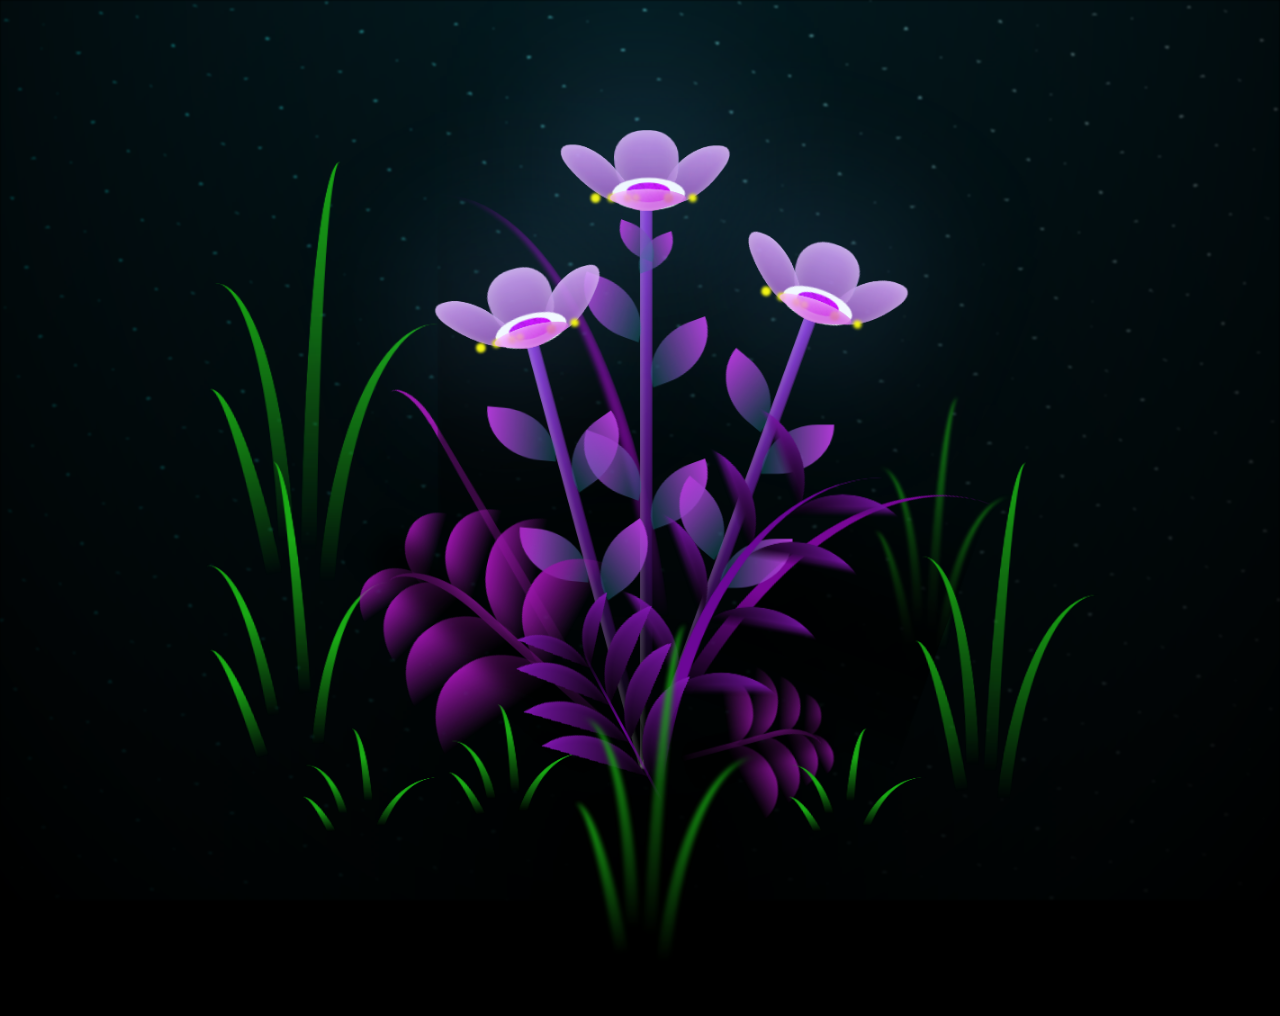
<file: flowers/purple-flowers.html>
<!DOCTYPE html>
<html lang="en">

<head>
  <meta charset="UTF-8" />
  <meta name="viewport" content="width=device-width, initial-scale=1.0" />
  <link rel="stylesheet" href="purple-flowers.css" />
  <link rel="icon" href="/assets/flower.ico" />
  <title>Flowers</title>
</head>
<br>

<body>

  <body class="not-loaded">
    <div class="night"></div>
    <div class="flowers">
      <div class="flower flower--1">
        <div class="flower__leafs flower__leafs--1">
          <div class="flower__leaf flower__leaf--1"></div>
          <div class="flower__leaf flower__leaf--2"></div>
          <div class="flower__leaf flower__leaf--3"></div>
          <div class="flower__leaf flower__leaf--4"></div>
          <div class="flower__white-circle"></div>

          <div class="flower__light flower__light--1"></div>
          <div class="flower__light flower__light--2"></div>
          <div class="flower__light flower__light--3"></div>
          <div class="flower__light flower__light--4"></div>
          <div class="flower__light flower__light--5"></div>
          <div class="flower__light flower__light--6"></div>
          <div class="flower__light flower__light--7"></div>
          <div class="flower__light flower__light--8"></div>
        </div>
        <div class="flower__line">
          <div class="flower__line__leaf flower__line__leaf--1"></div>
          <div class="flower__line__leaf flower__line__leaf--2"></div>
          <div class="flower__line__leaf flower__line__leaf--3"></div>
          <div class="flower__line__leaf flower__line__leaf--4"></div>
          <div class="flower__line__leaf flower__line__leaf--5"></div>
          <div class="flower__line__leaf flower__line__leaf--6"></div>
        </div>
      </div>

      <div class="flower flower--2">
        <div class="flower__leafs flower__leafs--2">
          <div class="flower__leaf flower__leaf--1"></div>
          <div class="flower__leaf flower__leaf--2"></div>
          <div class="flower__leaf flower__leaf--3"></div>
          <div class="flower__leaf flower__leaf--4"></div>
          <div class="flower__white-circle"></div>

          <div class="flower__light flower__light--1"></div>
          <div class="flower__light flower__light--2"></div>
          <div class="flower__light flower__light--3"></div>
          <div class="flower__light flower__light--4"></div>
          <div class="flower__light flower__light--5"></div>
          <div class="flower__light flower__light--6"></div>
          <div class="flower__light flower__light--7"></div>
          <div class="flower__light flower__light--8"></div>
        </div>
        <div class="flower__line">
          <div class="flower__line__leaf flower__line__leaf--1"></div>
          <div class="flower__line__leaf flower__line__leaf--2"></div>
          <div class="flower__line__leaf flower__line__leaf--3"></div>
          <div class="flower__line__leaf flower__line__leaf--4"></div>
        </div>
      </div>

      <div class="flower flower--3">
        <div class="flower__leafs flower__leafs--3">
          <div class="flower__leaf flower__leaf--1"></div>
          <div class="flower__leaf flower__leaf--2"></div>
          <div class="flower__leaf flower__leaf--3"></div>
          <div class="flower__leaf flower__leaf--4"></div>
          <div class="flower__white-circle"></div>

          <div class="flower__light flower__light--1"></div>
          <div class="flower__light flower__light--2"></div>
          <div class="flower__light flower__light--3"></div>
          <div class="flower__light flower__light--4"></div>
          <div class="flower__light flower__light--5"></div>
          <div class="flower__light flower__light--6"></div>
          <div class="flower__light flower__light--7"></div>
          <div class="flower__light flower__light--8"></div>
        </div>
        <div class="flower__line">
          <div class="flower__line__leaf flower__line__leaf--1"></div>
          <div class="flower__line__leaf flower__line__leaf--2"></div>
          <div class="flower__line__leaf flower__line__leaf--3"></div>
          <div class="flower__line__leaf flower__line__leaf--4"></div>
        </div>
      </div>

      <div class="grow-ans" style="--d: 1.2s">
        <div class="flower__g-long">
          <div class="flower__g-long__top"></div>
          <div class="flower__g-long__bottom"></div>
        </div>
      </div>

      <div class="growing-grass">
        <div class="flower__grass flower__grass--1">
          <div class="flower__grass--top"></div>
          <div class="flower__grass--bottom"></div>
          <div class="flower__grass__leaf flower__grass__leaf--1"></div>
          <div class="flower__grass__leaf flower__grass__leaf--2"></div>
          <div class="flower__grass__leaf flower__grass__leaf--3"></div>
          <div class="flower__grass__leaf flower__grass__leaf--4"></div>
          <div class="flower__grass__leaf flower__grass__leaf--5"></div>
          <div class="flower__grass__leaf flower__grass__leaf--6"></div>
          <div class="flower__grass__leaf flower__grass__leaf--7"></div>
          <div class="flower__grass__leaf flower__grass__leaf--8"></div>
          <div class="flower__grass__overlay"></div>
        </div>
      </div>

      <div class="growing-grass">
        <div class="flower__grass flower__grass--2">
          <div class="flower__grass--top"></div>
          <div class="flower__grass--bottom"></div>
          <div class="flower__grass__leaf flower__grass__leaf--1"></div>
          <div class="flower__grass__leaf flower__grass__leaf--2"></div>
          <div class="flower__grass__leaf flower__grass__leaf--3"></div>
          <div class="flower__grass__leaf flower__grass__leaf--4"></div>
          <div class="flower__grass__leaf flower__grass__leaf--5"></div>
          <div class="flower__grass__leaf flower__grass__leaf--6"></div>
          <div class="flower__grass__leaf flower__grass__leaf--7"></div>
          <div class="flower__grass__leaf flower__grass__leaf--8"></div>
          <div class="flower__grass__overlay"></div>
        </div>
      </div>

      <div class="grow-ans" style="--d: 2.4s">
        <div class="flower__g-right flower__g-right--1">
          <div class="leaf"></div>
        </div>
      </div>

      <div class="grow-ans" style="--d: 2.8s">
        <div class="flower__g-right flower__g-right--2">
          <div class="leaf"></div>
        </div>
      </div>

      <div class="grow-ans" style="--d: 2.8s">
        <div class="flower__g-front">
          <div class="flower__g-front__leaf-wrapper flower__g-front__leaf-wrapper--1">
            <div class="flower__g-front__leaf"></div>
          </div>
          <div class="flower__g-front__leaf-wrapper flower__g-front__leaf-wrapper--2">
            <div class="flower__g-front__leaf"></div>
          </div>
          <div class="flower__g-front__leaf-wrapper flower__g-front__leaf-wrapper--3">
            <div class="flower__g-front__leaf"></div>
          </div>
          <div class="flower__g-front__leaf-wrapper flower__g-front__leaf-wrapper--4">
            <div class="flower__g-front__leaf"></div>
          </div>
          <div class="flower__g-front__leaf-wrapper flower__g-front__leaf-wrapper--5">
            <div class="flower__g-front__leaf"></div>
          </div>
          <div class="flower__g-front__leaf-wrapper flower__g-front__leaf-wrapper--6">
            <div class="flower__g-front__leaf"></div>
          </div>
          <div class="flower__g-front__leaf-wrapper flower__g-front__leaf-wrapper--7">
            <div class="flower__g-front__leaf"></div>
          </div>
          <div class="flower__g-front__leaf-wrapper flower__g-front__leaf-wrapper--8">
            <div class="flower__g-front__leaf"></div>
          </div>
          <div class="flower__g-front__line"></div>
        </div>
      </div>

      <div class="grow-ans" style="--d: 3.2s">
        <div class="flower__g-fr">
          <div class="leaf"></div>
          <div class="flower__g-fr__leaf flower__g-fr__leaf--1"></div>
          <div class="flower__g-fr__leaf flower__g-fr__leaf--2"></div>
          <div class="flower__g-fr__leaf flower__g-fr__leaf--3"></div>
          <div class="flower__g-fr__leaf flower__g-fr__leaf--4"></div>
          <div class="flower__g-fr__leaf flower__g-fr__leaf--5"></div>
          <div class="flower__g-fr__leaf flower__g-fr__leaf--6"></div>
          <div class="flower__g-fr__leaf flower__g-fr__leaf--7"></div>
          <div class="flower__g-fr__leaf flower__g-fr__leaf--8"></div>
        </div>
      </div>

      <div class="long-g long-g--0">
        <div class="grow-ans" style="--d: 3s">
          <div class="leaf leaf--0"></div>
        </div>
        <div class="grow-ans" style="--d: 2.2s">
          <div class="leaf leaf--1"></div>
        </div>
        <div class="grow-ans" style="--d: 3.4s">
          <div class="leaf leaf--2"></div>
        </div>
        <div class="grow-ans" style="--d: 3.6s">
          <div class="leaf leaf--3"></div>
        </div>
      </div>

      <div class="long-g long-g--1">
        <div class="grow-ans" style="--d: 3.6s">
          <div class="leaf leaf--0"></div>
        </div>
        <div class="grow-ans" style="--d: 3.8s">
          <div class="leaf leaf--1"></div>
        </div>
        <div class="grow-ans" style="--d: 4s">
          <div class="leaf leaf--2"></div>
        </div>
        <div class="grow-ans" style="--d: 4.2s">
          <div class="leaf leaf--3"></div>
        </div>
      </div>

      <div class="long-g long-g--2">
        <div class="grow-ans" style="--d: 4s">
          <div class="leaf leaf--0"></div>
        </div>
        <div class="grow-ans" style="--d: 4.2s">
          <div class="leaf leaf--1"></div>
        </div>
        <div class="grow-ans" style="--d: 4.4s">
          <div class="leaf leaf--2"></div>
        </div>
        <div class="grow-ans" style="--d: 4.6s">
          <div class="leaf leaf--3"></div>
        </div>
      </div>

      <div class="long-g long-g--3">
        <div class="grow-ans" style="--d: 4s">
          <div class="leaf leaf--0"></div>
        </div>
        <div class="grow-ans" style="--d: 4.2s">
          <div class="leaf leaf--1"></div>
        </div>
        <div class="grow-ans" style="--d: 3s">
          <div class="leaf leaf--2"></div>
        </div>
        <div class="grow-ans" style="--d: 3.6s">
          <div class="leaf leaf--3"></div>
        </div>
      </div>

      <div class="long-g long-g--4">
        <div class="grow-ans" style="--d: 4s">
          <div class="leaf leaf--0"></div>
        </div>
        <div class="grow-ans" style="--d: 4.2s">
          <div class="leaf leaf--1"></div>
        </div>
        <div class="grow-ans" style="--d: 3s">
          <div class="leaf leaf--2"></div>
        </div>
        <div class="grow-ans" style="--d: 3.6s">
          <div class="leaf leaf--3"></div>
        </div>
      </div>

      <div class="long-g long-g--5">
        <div class="grow-ans" style="--d: 4s">
          <div class="leaf leaf--0"></div>
        </div>
        <div class="grow-ans" style="--d: 4.2s">
          <div class="leaf leaf--1"></div>
        </div>
        <div class="grow-ans" style="--d: 3s">
          <div class="leaf leaf--2"></div>
        </div>
        <div class="grow-ans" style="--d: 3.6s">
          <div class="leaf leaf--3"></div>
        </div>
      </div>

      <div class="long-g long-g--6">
        <div class="grow-ans" style="--d: 4.2s">
          <div class="leaf leaf--0"></div>
        </div>
        <div class="grow-ans" style="--d: 4.4s">
          <div class="leaf leaf--1"></div>
        </div>
        <div class="grow-ans" style="--d: 4.6s">
          <div class="leaf leaf--2"></div>
        </div>
        <div class="grow-ans" style="--d: 4.8s">
          <div class="leaf leaf--3"></div>
        </div>
      </div>

      <div class="long-g long-g--7">
        <div class="grow-ans" style="--d: 3s">
          <div class="leaf leaf--0"></div>
        </div>
        <div class="grow-ans" style="--d: 3.2s">
          <div class="leaf leaf--1"></div>
        </div>
        <div class="grow-ans" style="--d: 3.5s">
          <div class="leaf leaf--2"></div>
        </div>
        <div class="grow-ans" style="--d: 3.6s">
          <div class="leaf leaf--3"></div>
        </div>
      </div>
    </div>
  </body>
  <script src="purple-flowers.js"></script>
</body>

</html>
</file>
<file: flowers/purple-flowers.css>
*,
*::after,
*::before {
  padding: 0;
  margin: 0;
  box-sizing: border-box;
}

:root {
  --dark-color: #000000;
}

body {
  display: flex;
  align-items: flex-end;
  justify-content: center;
  min-height: 100vh;
  background-color: var(--dark-color);
  overflow: hidden;
  perspective: 1000px;
  padding: 50px 0px;
}

.night {
  position: fixed;
  left: 50%;
  top: 0;
  transform: translateX(-50%);
  width: 100%;
  height: 100%;

  filter: blur(0.1vmin);
  background-image: radial-gradient(
      ellipse at top,
      transparent 0%,
      var(--dark-color)
    ),
    radial-gradient(
      ellipse at bottom,
      var(--dark-color),
      rgba(30, 196, 238, 0.2)
    ),
    repeating-linear-gradient(
      220deg,
      black 0px,
      black 19px,
      transparent 19px,
      transparent 22px
    ),
    repeating-linear-gradient(
      189deg,
      black 0px,
      black 19px,
      transparent 19px,
      transparent 22px
    ),
    repeating-linear-gradient(
      148deg,
      black 0px,
      black 19px,
      transparent 19px,
      transparent 22px
    ),
    linear-gradient(90deg, #04fcf8, #f0f0f0);
}

.flowers {
  position: relative;
  transform: scale(0.9);
}

.title {
  position: fixed;
  left: 50%;
  top: 7%;
  transform: translate(-50%, -50%);
  z-index: 10; /* Coloca o texto em uma camada superior */
  color: white; /* Define a cor branca */
  display: flex;
  justify-content: center;
  align-items: center;
  text-align: center;
  filter: blur(0.1vmin);
  font-size: 2rem; /* Tamanho da fonte maior para visibilidade */
  padding: 20px; /* Adiciona espaço ao redor do texto */
}


.flower {
  position: absolute;
  bottom: 10vmin;
  transform-origin: bottom center;
  z-index: 10;
  --fl-speed: 0.8s;
}
.flower--1 {
  animation: moving-flower-1 4s linear infinite;
}
.flower--1 .flower__line {
  height: 70vmin;
  animation-delay: 0.3s;
}
.flower--1 .flower__line__leaf--1 {
  animation: blooming-leaf-right var(--fl-speed) 1.6s backwards;
}
.flower--1 .flower__line__leaf--2 {
  animation: blooming-leaf-right var(--fl-speed) 1.4s backwards;
}
.flower--1 .flower__line__leaf--3 {
  animation: blooming-leaf-left var(--fl-speed) 1.2s backwards;
}
.flower--1 .flower__line__leaf--4 {
  animation: blooming-leaf-left var(--fl-speed) 1s backwards;
}
.flower--1 .flower__line__leaf--5 {
  animation: blooming-leaf-right var(--fl-speed) 1.8s backwards;
}
.flower--1 .flower__line__leaf--6 {
  animation: blooming-leaf-left var(--fl-speed) 2s backwards;
}
.flower--2 {
  left: 50%;
  transform: rotate(20deg);
  animation: moving-flower-2 4s linear infinite;
}
.flower--2 .flower__line {
  height: 60vmin;
  animation-delay: 0.6s;
}
.flower--2 .flower__line__leaf--1 {
  animation: blooming-leaf-right var(--fl-speed) 1.9s backwards;
}
.flower--2 .flower__line__leaf--2 {
  animation: blooming-leaf-right var(--fl-speed) 1.7s backwards;
}
.flower--2 .flower__line__leaf--3 {
  animation: blooming-leaf-left var(--fl-speed) 1.5s backwards;
}
.flower--2 .flower__line__leaf--4 {
  animation: blooming-leaf-left var(--fl-speed) 1.3s backwards;
}
.flower--3 {
  left: 50%;
  transform: rotate(-15deg);
  animation: moving-flower-3 4s linear infinite;
}
.flower--3 .flower__line {
  animation-delay: 0.9s;
}
.flower--3 .flower__line__leaf--1 {
  animation: blooming-leaf-right var(--fl-speed) 2.5s backwards;
}
.flower--3 .flower__line__leaf--2 {
  animation: blooming-leaf-right var(--fl-speed) 2.3s backwards;
}
.flower--3 .flower__line__leaf--3 {
  animation: blooming-leaf-left var(--fl-speed) 2.1s backwards;
}
.flower--3 .flower__line__leaf--4 {
  animation: blooming-leaf-left var(--fl-speed) 1.9s backwards;
}
.flower__leafs {
  position: relative;
  animation: blooming-flower 2s backwards;
}
.flower__leafs--1 {
  animation-delay: 1.1s;
}
.flower__leafs--2 {
  animation-delay: 1.4s;
}
.flower__leafs--3 {
  animation-delay: 1.7s;
}
.flower__leafs::after {
  content: "";
  position: absolute;
  left: 0;
  top: 0;
  transform: translate(-50%, -100%);
  width: 8vmin;
  height: 8vmin;
  background-color: #6bb8ff;
  filter: blur(10vmin);
}
.flower__leaf {
  position: absolute;
  bottom: 0;
  left: 50%;
  width: 8vmin;
  height: 11vmin;
  border-radius: 51% 49% 47% 53%/44% 45% 55% 69%;
  background-color: #6bb8ff;
  background-image: linear-gradient(to top, #9854b8, #e0a7ff);
  transform-origin: bottom center;
  opacity: 0.9;
  box-shadow: inset 0 0 2vmin rgba(255, 255, 255, 0.5);
}
.flower__leaf--1 {
  transform: translate(-10%, 1%) rotateY(40deg) rotateX(-50deg);
}
.flower__leaf--2 {
  transform: translate(-50%, -4%) rotateX(40deg);
}
.flower__leaf--3 {
  transform: translate(-90%, 0%) rotateY(45deg) rotateX(50deg);
}
.flower__leaf--4 {
  width: 8vmin;
  height: 8vmin;
  transform-origin: bottom left;
  border-radius: 4vmin 10vmin 4vmin 4vmin;
  transform: translate(0%, 18%) rotateX(70deg) rotate(-43deg);
  background-image: linear-gradient(to top, #c439d6, #f5a7ff);
  z-index: 1;
  opacity: 0.8;
}
.flower__white-circle {
  position: absolute;
  left: -3.5vmin;
  top: -3vmin;
  width: 9vmin;
  height: 4vmin;
  border-radius: 50%;
  background-color: #fff;
}
.flower__white-circle::after {
  content: "";
  position: absolute;
  left: 50%;
  top: 45%;
  transform: translate(-50%, -50%);
  width: 60%;
  height: 60%;
  border-radius: inherit;
  background-image: repeating-linear-gradient(
      300deg,
      rgba(0, 0, 0, 0.03) 0px,
      rgba(0, 0, 0, 0.03) 1px,
      transparent 1px,
      transparent 12px
    ),
    repeating-linear-gradient(
      45deg,
      rgba(0, 0, 0, 0.03) 0px,
      rgba(0, 0, 0, 0.03) 1px,
      transparent 1px,
      transparent 12px
    ),
    repeating-linear-gradient(
      67.5deg,
      rgba(0, 0, 0, 0.03) 0px,
      rgba(0, 0, 0, 0.03) 1px,
      transparent 1px,
      transparent 12px
    ),
    repeating-linear-gradient(
      135deg,
      rgba(0, 0, 0, 0.03) 0px,
      rgba(0, 0, 0, 0.03) 1px,
      transparent 1px,
      transparent 12px
    ),
    repeating-linear-gradient(
      45deg,
      rgba(0, 0, 0, 0.03) 0px,
      rgba(0, 0, 0, 0.03) 1px,
      transparent 1px,
      transparent 12px
    ),
    repeating-linear-gradient(
      112.5deg,
      rgba(0, 0, 0, 0.03) 0px,
      rgba(0, 0, 0, 0.03) 1px,
      transparent 1px,
      transparent 12px
    ),
    repeating-linear-gradient(
      112.5deg,
      rgba(0, 0, 0, 0.03) 0px,
      rgba(0, 0, 0, 0.03) 1px,
      transparent 1px,
      transparent 12px
    ),
    repeating-linear-gradient(
      45deg,
      rgba(0, 0, 0, 0.03) 0px,
      rgba(0, 0, 0, 0.03) 1px,
      transparent 1px,
      transparent 12px
    ),
    repeating-linear-gradient(
      22.5deg,
      rgba(0, 0, 0, 0.03) 0px,
      rgba(0, 0, 0, 0.03) 1px,
      transparent 1px,
      transparent 12px
    ),
    repeating-linear-gradient(
      45deg,
      rgba(0, 0, 0, 0.03) 0px,
      rgba(0, 0, 0, 0.03) 1px,
      transparent 1px,
      transparent 12px
    ),
    repeating-linear-gradient(
      22.5deg,
      rgba(0, 0, 0, 0.03) 0px,
      rgba(0, 0, 0, 0.03) 1px,
      transparent 1px,
      transparent 12px
    ),
    repeating-linear-gradient(
      135deg,
      rgba(0, 0, 0, 0.03) 0px,
      rgba(0, 0, 0, 0.03) 1px,
      transparent 1px,
      transparent 12px
    ),
    repeating-linear-gradient(
      157.5deg,
      rgba(0, 0, 0, 0.03) 0px,
      rgba(0, 0, 0, 0.03) 1px,
      transparent 1px,
      transparent 12px
    ),
    repeating-linear-gradient(
      67.5deg,
      rgba(0, 0, 0, 0.03) 0px,
      rgba(0, 0, 0, 0.03) 1px,
      transparent 1px,
      transparent 12px
    ),
    repeating-linear-gradient(
      67.5deg,
      rgba(0, 0, 0, 0.03) 0px,
      rgba(0, 0, 0, 0.03) 1px,
      transparent 1px,
      transparent 12px
    ),
    linear-gradient(90deg, #c812ff, #e100ff);
}
.flower__line {
  height: 55vmin;
  width: 1.5vmin;
  background-image: linear-gradient(
      to left,
      rgba(0, 0, 0, 0.2),
      transparent,
      rgba(255, 255, 255, 0.2)
    ),
    linear-gradient(to top, transparent 10%, #4f147a, #8a39d6);
  box-shadow: inset 0 0 2px rgba(0, 0, 0, 0.5);
  animation: grow-flower-tree 4s backwards;
}
.flower__line__leaf {
  --w: 7vmin;
  --h: calc(var(--w) + 2vmin);
  position: absolute;
  top: 20%;
  left: 90%;
  width: var(--w);
  height: var(--h);
  border-top-right-radius: var(--h);
  border-bottom-left-radius: var(--h);
  background-image: linear-gradient(to top, rgba(20, 117, 122, 0.4), #af39d6);
}
.flower__line__leaf--1 {
  transform: rotate(70deg) rotateY(30deg);
}
.flower__line__leaf--2 {
  top: 45%;
  transform: rotate(70deg) rotateY(30deg);
}
.flower__line__leaf--3,
.flower__line__leaf--4,
.flower__line__leaf--6 {
  border-top-right-radius: 0;
  border-bottom-left-radius: 0;
  border-top-left-radius: var(--h);
  border-bottom-right-radius: var(--h);
  left: -460%;
  top: 12%;
  transform: rotate(-70deg) rotateY(30deg);
}
.flower__line__leaf--4 {
  top: 40%;
}
.flower__line__leaf--5 {
  top: 0;
  transform-origin: left;
  transform: rotate(70deg) rotateY(30deg) scale(0.6);
}
.flower__line__leaf--6 {
  top: -2%;
  left: -450%;
  transform-origin: right;
  transform: rotate(-70deg) rotateY(30deg) scale(0.6);
}
.flower__light {
  position: absolute;
  bottom: 0vmin;
  width: 1vmin;
  height: 1vmin;
  background-color: #fffb00;
  border-radius: 50%;
  filter: blur(0.2vmin);
  animation: light-ans 4s linear infinite backwards;
}
.flower__light:nth-child(odd) {
  background-color: ;
}
.flower__light--1 {
  left: -2vmin;
  animation-delay: 1s;
}
.flower__light--2 {
  left: 3vmin;
  animation-delay: 0.5s;
}
.flower__light--3 {
  left: -6vmin;
  animation-delay: 0.3s;
}
.flower__light--4 {
  left: 6vmin;
  animation-delay: 0.9s;
}
.flower__light--5 {
  left: -1vmin;
  animation-delay: 1.5s;
}
.flower__light--6 {
  left: -4vmin;
  animation-delay: 3s;
}
.flower__light--7 {
  left: 3vmin;
  animation-delay: 2s;
}
.flower__light--8 {
  left: -6vmin;
  animation-delay: 3.5s;
}
.flower__grass {
  --c: #9915aa;
  --line-w: 1.5vmin;
  position: absolute;
  bottom: 12vmin;
  left: -7vmin;
  display: flex;
  flex-direction: column;
  align-items: flex-end;
  z-index: 20;
  transform-origin: bottom center;
  transform: rotate(-48deg) rotateY(40deg);
}
.flower__grass--1 {
  animation: moving-grass 2s linear infinite;
}
.flower__grass--2 {
  left: 2vmin;
  bottom: 10vmin;
  transform: scale(0.5) rotate(75deg) rotateX(10deg) rotateY(-200deg);
  opacity: 0.8;
  z-index: 0;
  animation: moving-grass--2 1.5s linear infinite;
}
.flower__grass--top {
  width: 7vmin;
  height: 10vmin;
  border-top-right-radius: 100%;
  border-right: var(--line-w) solid var(--c);
  transform-origin: bottom center;
  transform: rotate(-2deg);
}
.flower__grass--bottom {
  margin-top: -2px;
  width: var(--line-w);
  height: 25vmin;
  background-image: linear-gradient(to top, transparent, var(--c));
}
.flower__grass__leaf {
  --size: 10vmin;
  position: absolute;
  width: calc(var(--size) * 2.1);
  height: var(--size);
  border-top-left-radius: var(--size);
  border-top-right-radius: var(--size);
  background-image: linear-gradient(
    to top,
    transparent,
    transparent 30%,
    var(--c)
  );
  z-index: 100;
}
.flower__grass__leaf--1 {
  top: -6%;
  left: 30%;
  --size: 6vmin;
  transform: rotate(-20deg);
  animation: growing-grass-ans--1 2s 2.6s backwards;
}
@keyframes growing-grass-ans--1 {
  0% {
    transform-origin: bottom left;
    transform: rotate(-20deg) scale(0);
  }
}
.flower__grass__leaf--2 {
  top: -5%;
  left: -110%;
  --size: 6vmin;
  transform: rotate(10deg);
  animation: growing-grass-ans--2 2s 2.4s linear backwards;
}
@keyframes growing-grass-ans--2 {
  0% {
    transform-origin: bottom right;
    transform: rotate(10deg) scale(0);
  }
}
.flower__grass__leaf--3 {
  top: 5%;
  left: 60%;
  --size: 8vmin;
  transform: rotate(-18deg) rotateX(-20deg);
  animation: growing-grass-ans--3 2s 2.2s linear backwards;
}
@keyframes growing-grass-ans--3 {
  0% {
    transform-origin: bottom left;
    transform: rotate(-18deg) rotateX(-20deg) scale(0);
  }
}
.flower__grass__leaf--4 {
  top: 6%;
  left: -135%;
  --size: 8vmin;
  transform: rotate(2deg);
  animation: growing-grass-ans--4 2s 2s linear backwards;
}
@keyframes growing-grass-ans--4 {
  0% {
    transform-origin: bottom right;
    transform: rotate(2deg) scale(0);
  }
}
.flower__grass__leaf--5 {
  top: 20%;
  left: 60%;
  --size: 10vmin;
  transform: rotate(-24deg) rotateX(-20deg);
  animation: growing-grass-ans--5 2s 1.8s linear backwards;
}
@keyframes growing-grass-ans--5 {
  0% {
    transform-origin: bottom left;
    transform: rotate(-24deg) rotateX(-20deg) scale(0);
  }
}
.flower__grass__leaf--6 {
  top: 22%;
  left: -180%;
  --size: 10vmin;
  transform: rotate(10deg);
  animation: growing-grass-ans--6 2s 1.6s linear backwards;
}
@keyframes growing-grass-ans--6 {
  0% {
    transform-origin: bottom right;
    transform: rotate(10deg) scale(0);
  }
}
.flower__grass__leaf--7 {
  top: 39%;
  left: 70%;
  --size: 10vmin;
  transform: rotate(-10deg);
  animation: growing-grass-ans--7 2s 1.4s linear backwards;
}
@keyframes growing-grass-ans--7 {
  0% {
    transform-origin: bottom left;
    transform: rotate(-10deg) scale(0);
  }
}
.flower__grass__leaf--8 {
  top: 40%;
  left: -215%;
  --size: 11vmin;
  transform: rotate(10deg);
  animation: growing-grass-ans--8 2s 1.2s linear backwards;
}
@keyframes growing-grass-ans--8 {
  0% {
    transform-origin: bottom right;
    transform: rotate(10deg) scale(0);
  }
}
.flower__grass__overlay {
  position: absolute;
  top: -10%;
  right: 0%;
  width: 100%;
  height: 100%;
  background-color: rgba(0, 0, 0, 0.6);
  filter: blur(1.5vmin);
  z-index: 100;
}
.flower__g-long {
  --w: 2vmin;
  --h: 6vmin;
  --c: #9915aa;
  position: absolute;
  bottom: 10vmin;
  left: -3vmin;
  transform-origin: bottom center;
  transform: rotate(-30deg) rotateY(-20deg);
  display: flex;
  flex-direction: column;
  align-items: flex-end;
  animation: flower-g-long-ans 3s linear infinite;
}
@keyframes flower-g-long-ans {
  0%,
  100% {
    transform: rotate(-30deg) rotateY(-20deg);
  }
  50% {
    transform: rotate(-32deg) rotateY(-20deg);
  }
}
.flower__g-long__top {
  top: calc(var(--h) * -1);
  width: calc(var(--w) + 1vmin);
  height: var(--h);
  border-top-right-radius: 100%;
  border-right: 0.7vmin solid var(--c);
  transform: translate(-0.7vmin, 1vmin);
}
.flower__g-long__bottom {
  width: var(--w);
  height: 50vmin;
  transform-origin: bottom center;
  background-image: linear-gradient(to top, transparent 30%, var(--c));
  box-shadow: inset 0 0 2px rgba(0, 0, 0, 0.5);
  clip-path: polygon(35% 0, 65% 1%, 100% 100%, 0% 100%);
}
.flower__g-right {
  position: absolute;
  bottom: 6vmin;
  left: -2vmin;
  transform-origin: bottom left;
  transform: rotate(20deg);
}
.flower__g-right .leaf {
  width: 30vmin;
  height: 50vmin;
  border-top-left-radius: 100%;
  border-left: 2vmin solid #780797;
  background-image: linear-gradient(
    to bottom,
    transparent,
    var(--dark-color) 60%
  );
  -webkit-mask-image: linear-gradient(to top, transparent 30%, #750797 60%);
}
.flower__g-right--1 {
  animation: flower-g-right-ans 2.5s linear infinite;
}
.flower__g-right--2 {
  left: 5vmin;
  transform: rotateY(-180deg);
  animation: flower-g-right-ans--2 3s linear infinite;
}
.flower__g-right--2 .leaf {
  height: 75vmin;
  filter: blur(0.3vmin);
  opacity: 0.8;
}
@keyframes flower-g-right-ans {
  0%,
  100% {
    transform: rotate(20deg);
  }
  50% {
    transform: rotate(24deg) rotateX(-20deg);
  }
}
@keyframes flower-g-right-ans--2 {
  0%,
  100% {
    transform: rotateY(-180deg) rotate(0deg) rotateX(-20deg);
  }
  50% {
    transform: rotateY(-180deg) rotate(6deg) rotateX(-20deg);
  }
}
.flower__g-front {
  position: absolute;
  bottom: 6vmin;
  left: 2.5vmin;
  z-index: 100;
  transform-origin: bottom center;
  transform: rotate(-28deg) rotateY(30deg) scale(1.04);
  animation: flower__g-front-ans 2s linear infinite;
}
@keyframes flower__g-front-ans {
  0%,
  100% {
    transform: rotate(-28deg) rotateY(30deg) scale(1.04);
  }
  50% {
    transform: rotate(-35deg) rotateY(40deg) scale(1.04);
  }
}
.flower__g-front__line {
  width: 0.3vmin;
  height: 20vmin;
  background-image: linear-gradient(
    to top,
    transparent,
    #6c0797,
    transparent 100%
  );
  position: relative;
}
.flower__g-front__leaf-wrapper {
  position: absolute;
  top: 0;
  left: 0;
  transform-origin: bottom left;
  transform: rotate(10deg);
}
.flower__g-front__leaf-wrapper:nth-child(even) {
  left: 0vmin;
  transform: rotateY(-180deg) rotate(5deg);
  animation: flower__g-front__leaf-left-ans 1s ease-in backwards;
}
.flower__g-front__leaf-wrapper:nth-child(odd) {
  animation: flower__g-front__leaf-ans 1s ease-in backwards;
}
.flower__g-front__leaf-wrapper--1 {
  top: -8vmin;
  transform: scale(0.7);
  animation: flower__g-front__leaf-ans 1s 5.5s ease-in backwards !important;
}
.flower__g-front__leaf-wrapper--2 {
  top: -8vmin;
  transform: rotateY(-180deg) scale(0.7) !important;
  animation: flower__g-front__leaf-left-ans-2 1s 4.6s ease-in backwards !important;
}
.flower__g-front__leaf-wrapper--3 {
  top: -3vmin;
  animation: flower__g-front__leaf-ans 1s 4.6s ease-in backwards;
}
.flower__g-front__leaf-wrapper--4 {
  top: -3vmin;
  transform: rotateY(-180deg) scale(0.9) !important;
  animation: flower__g-front__leaf-left-ans-2 1s 4.6s ease-in backwards !important;
}
@keyframes flower__g-front__leaf-left-ans-2 {
  0% {
    transform: rotateY(-180deg) scale(0);
  }
}
.flower__g-front__leaf-wrapper--5,
.flower__g-front__leaf-wrapper--6 {
  top: 2vmin;
}
.flower__g-front__leaf-wrapper--7,
.flower__g-front__leaf-wrapper--8 {
  top: 6.5vmin;
}
.flower__g-front__leaf-wrapper--2 {
  animation-delay: 5.2s !important;
}
.flower__g-front__leaf-wrapper--3 {
  animation-delay: 4.9s !important;
}
.flower__g-front__leaf-wrapper--5 {
  animation-delay: 4.3s !important;
}
.flower__g-front__leaf-wrapper--6 {
  animation-delay: 4.1s !important;
}
.flower__g-front__leaf-wrapper--7 {
  animation-delay: 3.8s !important;
}
.flower__g-front__leaf-wrapper--8 {
  animation-delay: 3.5s !important;
}
@keyframes flower__g-front__leaf-ans {
  0% {
    transform: rotate(10deg) scale(0);
  }
}
@keyframes flower__g-front__leaf-left-ans {
  0% {
    transform: rotateY(-180deg) rotate(5deg) scale(0);
  }
}
.flower__g-front__leaf {
  width: 10vmin;
  height: 10vmin;
  border-radius: 100% 0% 0% 100%/100% 100% 0% 0%;
  box-shadow: inset 0 2px 1vmin rgba(196, 44, 252, 0.2);
  background-image: linear-gradient(
      to bottom left,
      transparent,
      var(--dark-color)
    ),
    linear-gradient(to bottom right, #7b15aa 50%, transparent 50%, transparent);
  -webkit-mask-image: linear-gradient(
    to bottom right,
    #7b15aa 50%,
    transparent 50%,
    transparent
  );
  mask-image: linear-gradient(
    to bottom right,
    #7b15aa 50%,
    transparent 50%,
    transparent
  );
}
.flower__g-fr {
  position: absolute;
  bottom: -4vmin;
  left: vmin;
  transform-origin: bottom left;
  z-index: 10;
  animation: flower__g-fr-ans 2s linear infinite;
}
@keyframes flower__g-fr-ans {
  0%,
  100% {
    transform: rotate(2deg);
  }
  50% {
    transform: rotate(4deg);
  }
}
.flower__g-fr .leaf {
  width: 30vmin;
  height: 50vmin;
  border-top-left-radius: 100%;
  border-left: 2vmin solid #6c0797;
  -webkit-mask-image: linear-gradient(to top, transparent 25%, #750797 50%);
  position: relative;
  z-index: 1;
}
.flower__g-fr__leaf {
  position: absolute;
  top: 0;
  left: 0;
  width: 10vmin;
  height: 10vmin;
  border-radius: 100% 0% 0% 100%/100% 100% 0% 0%;
  box-shadow: inset 0 2px 1vmin rgba(183, 44, 252, 0.2);
  background-image: linear-gradient(
      to bottom left,
      transparent,
      var(--dark-color) 98%
    ),
    linear-gradient(to bottom right, #7b15aa 45%, transparent 50%, transparent);
  -webkit-mask-image: linear-gradient(
    135deg,
    #7b15aa 40%,
    transparent 50%,
    transparent
  );
}
.flower__g-fr__leaf--1 {
  left: 20vmin;
  transform: rotate(45deg);
  animation: flower__g-fr-leaft-ans-1 0.5s 5.2s linear backwards;
}
@keyframes flower__g-fr-leaft-ans-1 {
  0% {
    transform-origin: left;
    transform: rotate(45deg) scale(0);
  }
}
.flower__g-fr__leaf--2 {
  left: 12vmin;
  top: -7vmin;
  transform: rotate(25deg) rotateY(-180deg);
  animation: flower__g-fr-leaft-ans-6 0.5s 5s linear backwards;
}
.flower__g-fr__leaf--3 {
  left: 15vmin;
  top: 6vmin;
  transform: rotate(55deg);
  animation: flower__g-fr-leaft-ans-5 0.5s 4.8s linear backwards;
}
.flower__g-fr__leaf--4 {
  left: 6vmin;
  top: -2vmin;
  transform: rotate(25deg) rotateY(-180deg);
  animation: flower__g-fr-leaft-ans-6 0.5s 4.6s linear backwards;
}
.flower__g-fr__leaf--5 {
  left: 10vmin;
  top: 14vmin;
  transform: rotate(55deg);
  animation: flower__g-fr-leaft-ans-5 0.5s 4.4s linear backwards;
}
@keyframes flower__g-fr-leaft-ans-5 {
  0% {
    transform-origin: left;
    transform: rotate(55deg) scale(0);
  }
}
.flower__g-fr__leaf--6 {
  left: 0vmin;
  top: 6vmin;
  transform: rotate(25deg) rotateY(-180deg);
  animation: flower__g-fr-leaft-ans-6 0.5s 4.2s linear backwards;
}
@keyframes flower__g-fr-leaft-ans-6 {
  0% {
    transform-origin: right;
    transform: rotate(25deg) rotateY(-180deg) scale(0);
  }
}
.flower__g-fr__leaf--7 {
  left: 5vmin;
  top: 22vmin;
  transform: rotate(45deg);
  animation: flower__g-fr-leaft-ans-7 0.5s 4s linear backwards;
}
@keyframes flower__g-fr-leaft-ans-7 {
  0% {
    transform-origin: left;
    transform: rotate(45deg) scale(0);
  }
}
.flower__g-fr__leaf--8 {
  left: -4vmin;
  top: 15vmin;
  transform: rotate(15deg) rotateY(-180deg);
  animation: flower__g-fr-leaft-ans-8 0.5s 3.8s linear backwards;
}
@keyframes flower__g-fr-leaft-ans-8 {
  0% {
    transform-origin: right;
    transform: rotate(15deg) rotateY(-180deg) scale(0);
  }
}

.long-g {
  position: absolute;
  bottom: 25vmin;
  left: -42vmin;
  transform-origin: bottom left;
}
.long-g--1 {
  bottom: 0vmin;
  transform: scale(0.8) rotate(-5deg);
}
.long-g--1 .leaf {
  -webkit-mask-image: linear-gradient(
    to top,
    transparent 40%,
    #670797 80%
  ) !important;
}
.long-g--1 .leaf--1 {
  --w: 5vmin;
  --h: 60vmin;
  left: -2vmin;
  transform: rotate(3deg) rotateY(-180deg);
}
.long-g--2,
.long-g--3 {
  bottom: -3vmin;
  left: -35vmin;
  transform-origin: center;
  transform: scale(0.6) rotateX(60deg);
}
.long-g--2 .leaf,
.long-g--3 .leaf {
  -webkit-mask-image: linear-gradient(
    to top,
    transparent 50%,
    #730797 80%
  ) !important;
}
.long-g--2 .leaf--1,
.long-g--3 .leaf--1 {
  left: -1vmin;
  transform: rotateY(-180deg);
}
.long-g--3 {
  left: -17vmin;
  bottom: 0vmin;
}
.long-g--3 .leaf {
  -webkit-mask-image: linear-gradient(
    to top,
    transparent 40%,
    #6c0797 80%
  ) !important;
}
.long-g--4 {
  left: 25vmin;
  bottom: -3vmin;
  transform-origin: center;
  transform: scale(0.6) rotateX(60deg);
}
.long-g--4 .leaf {
  -webkit-mask-image: linear-gradient(
    to top,
    transparent 50%,
    #710797 80%
  ) !important;
}
.long-g--5 {
  left: 42vmin;
  bottom: 0vmin;
  transform: scale(0.8) rotate(2deg);
}
.long-g--6 {
  left: 0vmin;
  bottom: -20vmin;
  z-index: 100;
  filter: blur(0.3vmin);
  transform: scale(0.8) rotate(2deg);
}
.long-g--7 {
  left: 35vmin;
  bottom: 20vmin;
  z-index: -1;
  filter: blur(0.3vmin);
  transform: scale(0.6) rotate(2deg);
  opacity: 0.7;
}
.long-g .leaf {
  --w: 15vmin;
  --h: 40vmin;
  --c: #1aaa15;
  position: absolute;
  bottom: 0;
  width: var(--w);
  height: var(--h);
  border-top-left-radius: 100%;
  border-left: 2vmin solid var(--c);
  -webkit-mask-image: linear-gradient(
    to top,
    transparent 20%,
    var(--dark-color)
  );
  transform-origin: bottom center;
}
.long-g .leaf--0 {
  left: 2vmin;
  animation: leaf-ans-1 4s linear infinite;
}
.long-g .leaf--1 {
  --w: 5vmin;
  --h: 60vmin;
  animation: leaf-ans-1 4s linear infinite;
}
.long-g .leaf--2 {
  --w: 10vmin;
  --h: 40vmin;
  left: -0.5vmin;
  bottom: 5vmin;
  transform-origin: bottom left;
  transform: rotateY(-180deg);
  animation: leaf-ans-2 3s linear infinite;
}
.long-g .leaf--3 {
  --w: 5vmin;
  --h: 30vmin;
  left: -1vmin;
  bottom: 3.2vmin;
  transform-origin: bottom left;
  transform: rotate(-10deg) rotateY(-180deg);
  animation: leaf-ans-3 3s linear infinite;
}

@keyframes leaf-ans-1 {
  0%,
  100% {
    transform: rotate(-5deg) scale(1);
  }
  50% {
    transform: rotate(5deg) scale(1.1);
  }
}
@keyframes leaf-ans-2 {
  0%,
  100% {
    transform: rotateY(-180deg) rotate(5deg);
  }
  50% {
    transform: rotateY(-180deg) rotate(0deg) scale(1.1);
  }
}
@keyframes leaf-ans-3 {
  0%,
  100% {
    transform: rotate(-10deg) rotateY(-180deg);
  }
  50% {
    transform: rotate(-20deg) rotateY(-180deg);
  }
}
.grow-ans {
  animation: grow-ans 2s var(--d) backwards;
}

@keyframes grow-ans {
  0% {
    transform: scale(0);
    opacity: 0;
  }
}
@keyframes light-ans {
  0% {
    opacity: 0;
    transform: translateY(0vmin);
  }
  25% {
    opacity: 1;
    transform: translateY(-5vmin) translateX(-2vmin);
  }
  50% {
    opacity: 1;
    transform: translateY(-15vmin) translateX(2vmin);
    filter: blur(0.2vmin);
  }
  75% {
    transform: translateY(-20vmin) translateX(-2vmin);
    filter: blur(0.2vmin);
  }
  100% {
    transform: translateY(-30vmin);
    opacity: 0;
    filter: blur(1vmin);
  }
}
@keyframes moving-flower-1 {
  0%,
  100% {
    transform: rotate(2deg);
  }
  50% {
    transform: rotate(-2deg);
  }
}
@keyframes moving-flower-2 {
  0%,
  100% {
    transform: rotate(18deg);
  }
  50% {
    transform: rotate(14deg);
  }
}
@keyframes moving-flower-3 {
  0%,
  100% {
    transform: rotate(-18deg);
  }
  50% {
    transform: rotate(-20deg) rotateY(-10deg);
  }
}
@keyframes blooming-leaf-right {
  0% {
    transform-origin: left;
    transform: rotate(70deg) rotateY(30deg) scale(0);
  }
}
@keyframes blooming-leaf-left {
  0% {
    transform-origin: right;
    transform: rotate(-70deg) rotateY(30deg) scale(0);
  }
}
@keyframes grow-flower-tree {
  0% {
    height: 0;
    border-radius: 1vmin;
  }
}
@keyframes blooming-flower {
  0% {
    transform: scale(0);
  }
}
@keyframes moving-grass {
  0%,
  100% {
    transform: rotate(-48deg) rotateY(40deg);
  }
  50% {
    transform: rotate(-50deg) rotateY(40deg);
  }
}
@keyframes moving-grass--2 {
  0%,
  100% {
    transform: scale(0.5) rotate(75deg) rotateX(10deg) rotateY(-200deg);
  }
  50% {
    transform: scale(0.5) rotate(79deg) rotateX(10deg) rotateY(-200deg);
  }
}
.growing-grass {
  animation: growing-grass-ans 1s 2s backwards;
}

@keyframes growing-grass-ans {
  0% {
    transform: scale(0);
  }
}
.not-loaded * {
  animation-play-state: paused !important;
}
</file>
